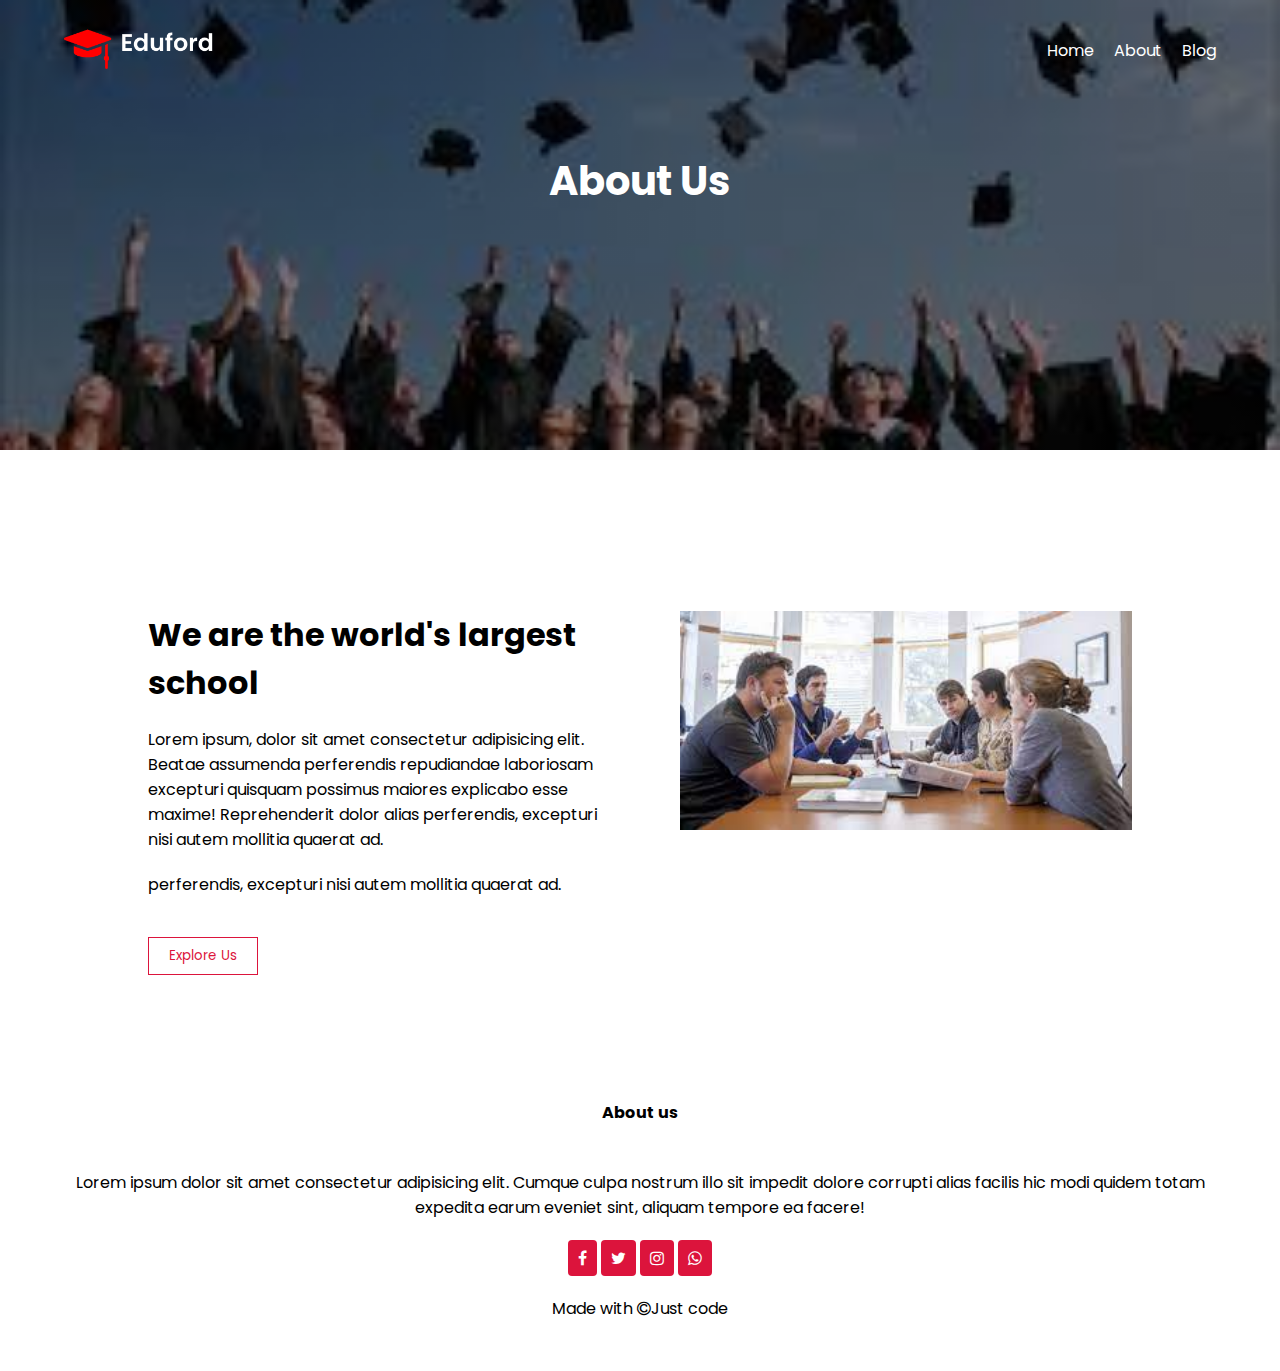
<file: about.html>
<!DOCTYPE html>
<html lang="en">

<head>
    <meta charset="UTF-8">
    <meta name="viewport" content="width=device-width, initial-scale=1.0">
    <title>School Website</title>
    <!--style css-->
    <link rel="stylesheet" href="style.css">
    <!--font awesome -->
    <link rel="stylesheet" href="https://cdnjs.cloudflare.com/ajax/libs/font-awesome/4.7.0/css/font-awesome.css"
        integrity="sha512-5A8nwdMOWrSz20fDsjczgUidUBR8liPYU+WymTZP1lmY9G6Oc7HlZv156XqnsgNUzTyMefFTcsFH/tnJE/+xBg=="
        crossorigin="anonymous" referrerpolicy="no-referrer" />
</head>

<body>
    <section class="sub-header">
        <nav>
            <a href="index.html"> <img src="images/logo.png" alt="logo"></a>
            <div class="nav-links">
                <ul>
                    <li><a href="index.html">Home</a></li>
                    <li><a href="about.html">About</a></li>
                    <li><a href="blog.html">Blog</a></li>
                </ul>
            </div>
        </nav>
        <h1>About Us</h1>
    </section>

    <!--========about section start=====-->

    <!--========about section end=====-->
    <section class="about-us">
        <div class="row">
            <div class="about-col">
                <h1>We are the world's largest school</h1>
                <p>Lorem ipsum, dolor sit amet consectetur adipisicing elit. Beatae assumenda perferendis repudiandae
                    laboriosam excepturi quisquam possimus maiores explicabo esse maxime! Reprehenderit dolor alias
                    perferendis, excepturi nisi autem mollitia quaerat ad.</p>
                perferendis, excepturi nisi autem mollitia quaerat ad.</p>
                <button class="cta-btn">Explore Us</button>
            </div>
            <div class="about-col">
                <img src="images/cta.jpg" alt="about image">
            </div>
        </div>
    </section>

    <!--==========footer section start=============-->
    <footer class="footer">
        <h4>About us</h4>
        <p>Lorem ipsum dolor sit amet consectetur adipisicing elit. Cumque culpa nostrum illo sit impedit dolore
            corrupti alias facilis hic modi quidem totam expedita earum eveniet sint, aliquam tempore ea facere!</p>
        <div class="icons">
            <i class="fa fa-facebook"></i>
            <i class="fa fa-twitter"></i>
            <i class="fa fa-instagram"></i>
            <i class="fa fa-whatsapp"></i>
        </div>
        <p>Made with <i class="fa fa-copyright"></i>Just code</p>
    </footer>
    <!--==========footer section end=============-->

</body>

</html>
</file>
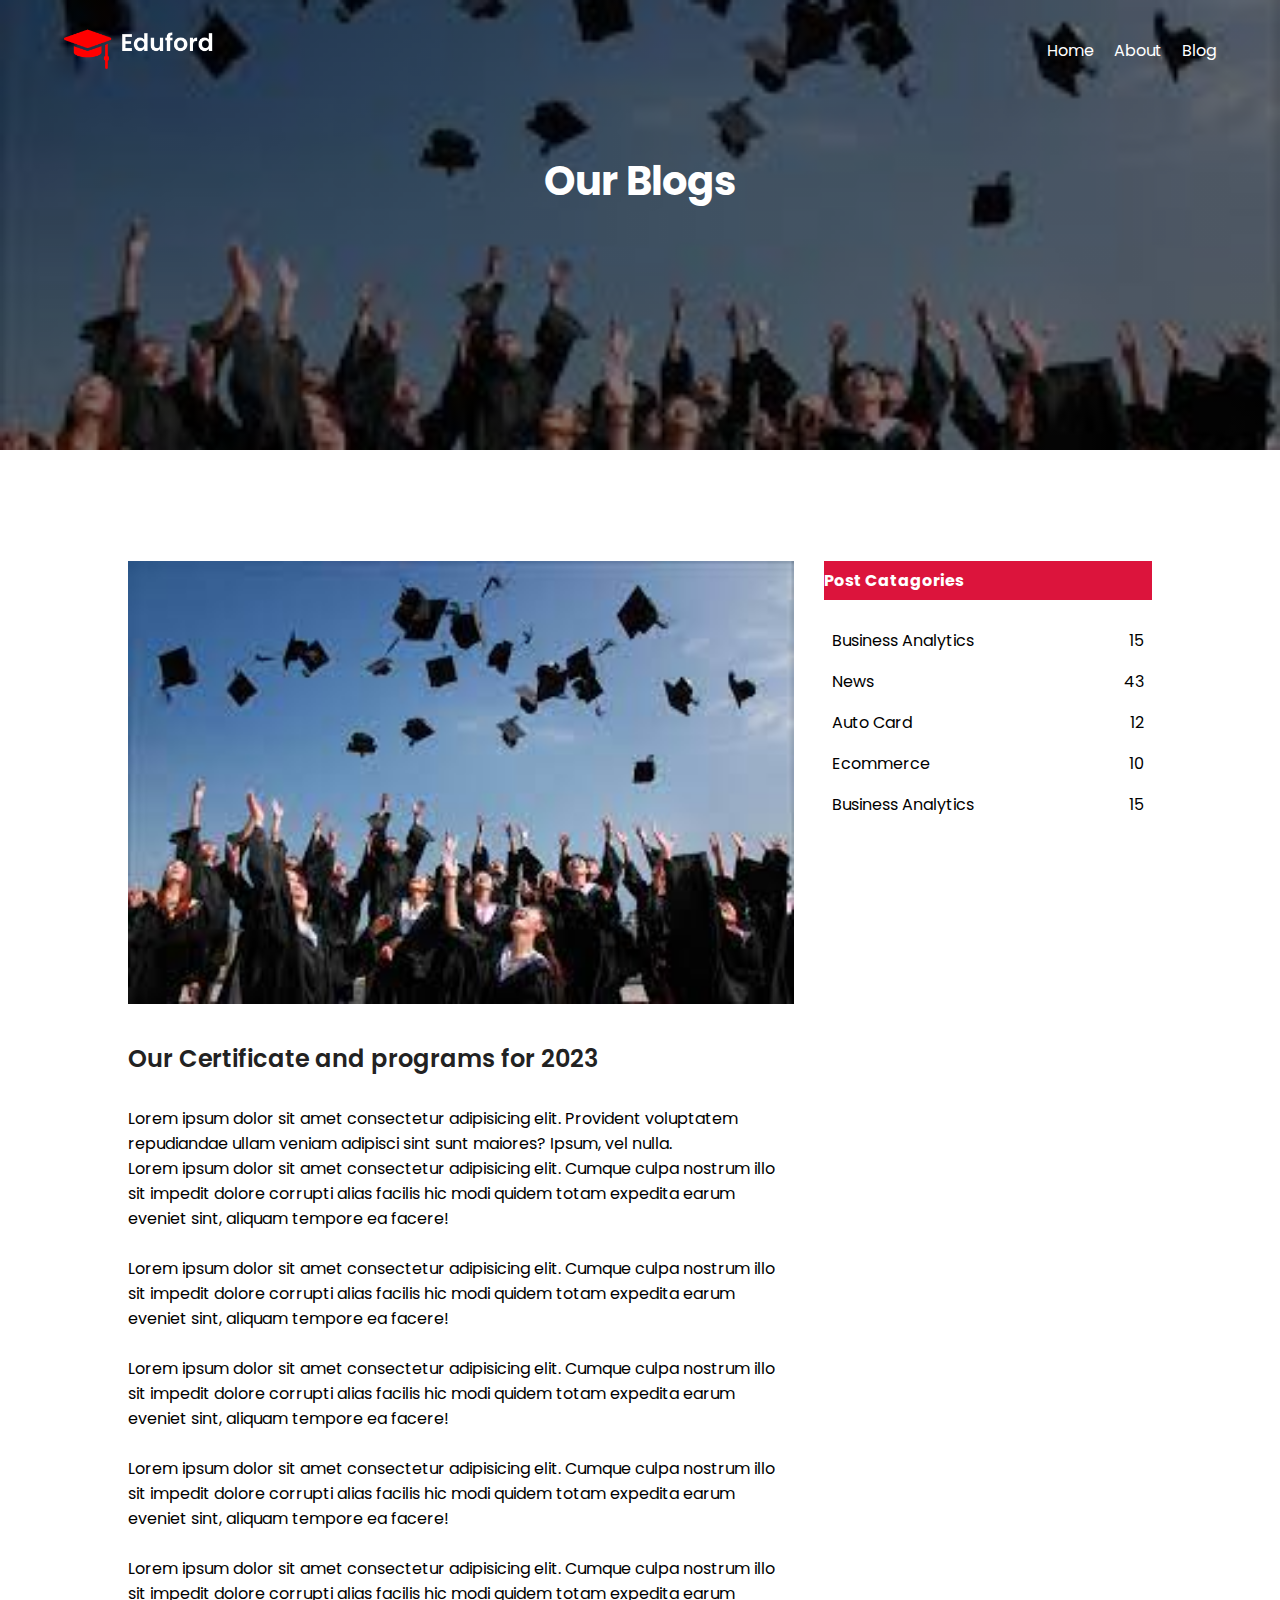
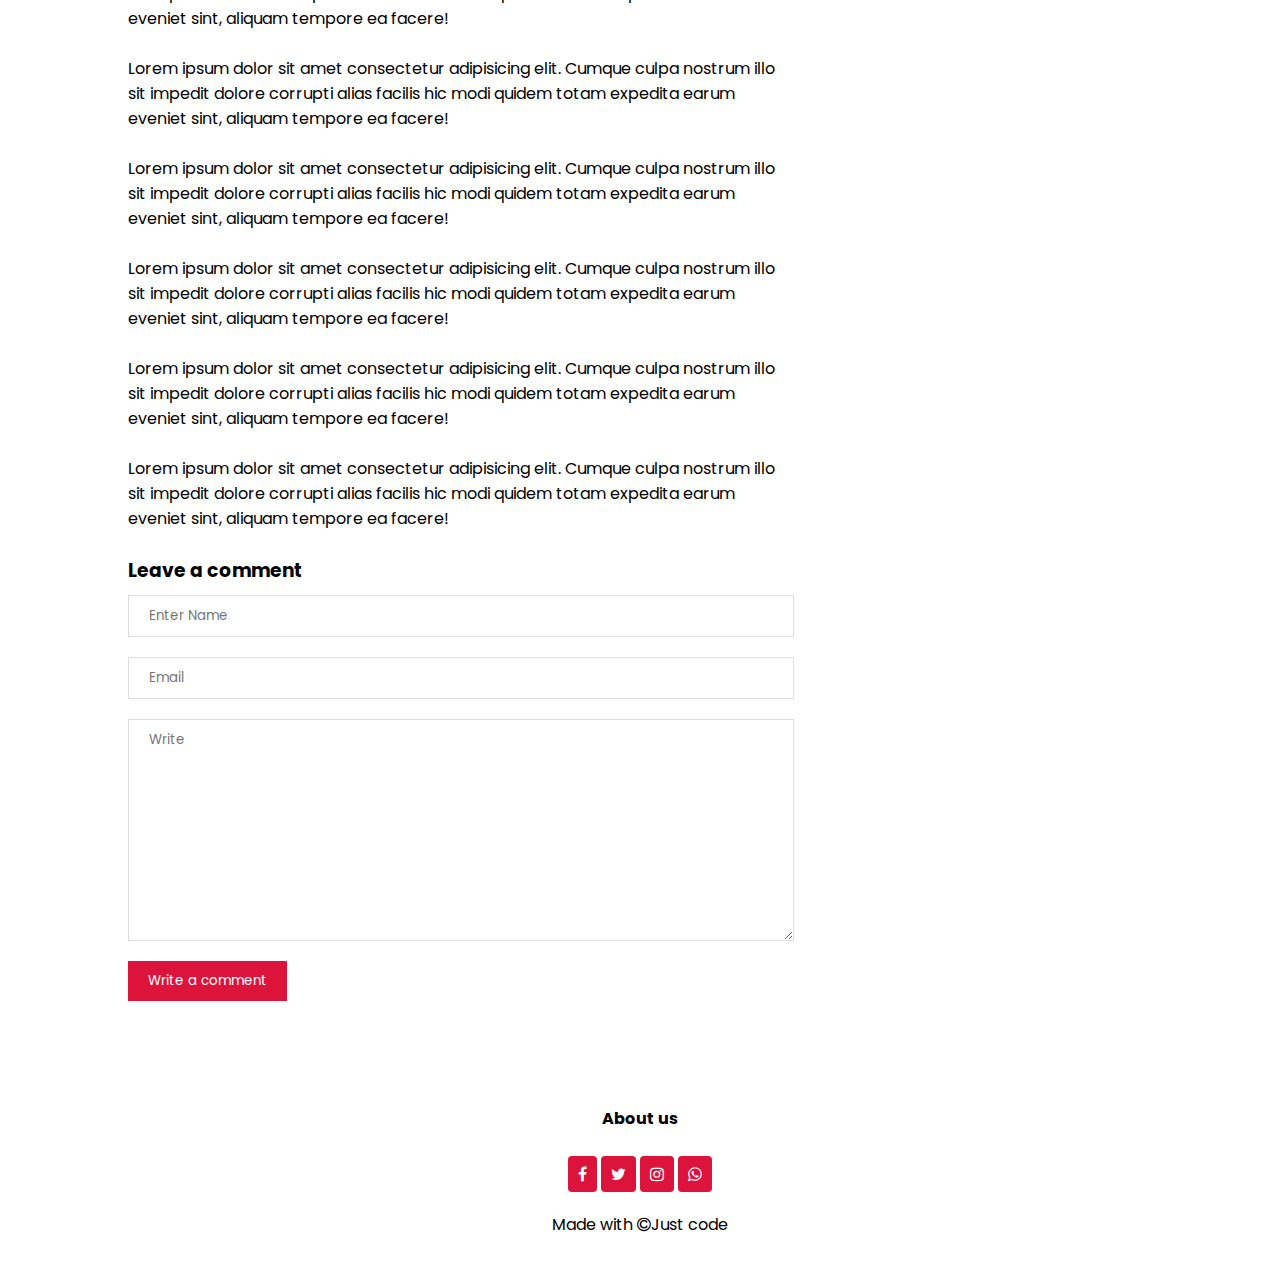
<file: blog.html>
<!DOCTYPE html>
<html lang="en">

<head>
    <meta charset="UTF-8">
    <meta name="viewport" content="width=device-width, initial-scale=1.0">
    <title>School Website</title>
    <!--style css-->
    <link rel="stylesheet" href="style.css">
    <!--font awesome -->
    <link rel="stylesheet" href="https://cdnjs.cloudflare.com/ajax/libs/font-awesome/4.7.0/css/font-awesome.css"
        integrity="sha512-5A8nwdMOWrSz20fDsjczgUidUBR8liPYU+WymTZP1lmY9G6Oc7HlZv156XqnsgNUzTyMefFTcsFH/tnJE/+xBg=="
        crossorigin="anonymous" referrerpolicy="no-referrer" />
</head>

<body>
    <section class="sub-header">
        <nav>
            <a href="index.html"> <img src="images/logo.png" alt="logo"></a>
            <div class="nav-links">
                <ul>
                    <li><a href="index.html">Home</a></li>
                    <li><a href="about.html">About</a></li>
                    <li><a href="blog.html">Blog</a></li>
                </ul>
            </div>
        </nav>
        <h1>Our Blogs</h1>
    </section>

    <!--========blog section start=====-->

    <section class="blog-content">
        <div class="row">
            <div class="blog-left">
                <img src="images/background.jpg" alt="certificate image">
                <h2>Our Certificate and programs for 2023</h2>
                <p>Lorem ipsum dolor sit amet consectetur adipisicing elit. Provident voluptatem repudiandae ullam
                    veniam adipisci sint sunt maiores? Ipsum, vel nulla.</p>
                <p>Lorem ipsum dolor sit amet consectetur adipisicing elit. Cumque culpa nostrum illo sit impedit dolore
                    corrupti alias facilis hic modi quidem totam expedita earum eveniet sint, aliquam tempore ea facere!
                </p>
                <br>
                <p>Lorem ipsum dolor sit amet consectetur adipisicing elit. Cumque culpa nostrum illo sit impedit dolore
                    corrupti alias facilis hic modi quidem totam expedita earum eveniet sint, aliquam tempore ea facere!
                </p>
                <br>
                <p>Lorem ipsum dolor sit amet consectetur adipisicing elit. Cumque culpa nostrum illo sit impedit dolore
                    corrupti alias facilis hic modi quidem totam expedita earum eveniet sint, aliquam tempore ea facere!
                </p>
                <br>
                <p>Lorem ipsum dolor sit amet consectetur adipisicing elit. Cumque culpa nostrum illo sit impedit dolore
                    corrupti alias facilis hic modi quidem totam expedita earum eveniet sint, aliquam tempore ea facere!
                </p>
                <br>
                <p>Lorem ipsum dolor sit amet consectetur adipisicing elit. Cumque culpa nostrum illo sit impedit dolore
                    corrupti alias facilis hic modi quidem totam expedita earum eveniet sint, aliquam tempore ea facere!
                </p>
                <br>
                <p>Lorem ipsum dolor sit amet consectetur adipisicing elit. Cumque culpa nostrum illo sit impedit dolore
                    corrupti alias facilis hic modi quidem totam expedita earum eveniet sint, aliquam tempore ea facere!
                </p>
                <br>
                <p>Lorem ipsum dolor sit amet consectetur adipisicing elit. Cumque culpa nostrum illo sit impedit dolore
                    corrupti alias facilis hic modi quidem totam expedita earum eveniet sint, aliquam tempore ea facere!
                </p>
                <br>
                <p>Lorem ipsum dolor sit amet consectetur adipisicing elit. Cumque culpa nostrum illo sit impedit dolore
                    corrupti alias facilis hic modi quidem totam expedita earum eveniet sint, aliquam tempore ea facere!
                </p>
                <br>
                <p>Lorem ipsum dolor sit amet consectetur adipisicing elit. Cumque culpa nostrum illo sit impedit dolore
                    corrupti alias facilis hic modi quidem totam expedita earum eveniet sint, aliquam tempore ea facere!
                </p>
                <br>
                <p>Lorem ipsum dolor sit amet consectetur adipisicing elit. Cumque culpa nostrum illo sit impedit dolore
                    corrupti alias facilis hic modi quidem totam expedita earum eveniet sint, aliquam tempore ea facere!
                </p>
                <br>
                <div class="comment-box">
                    <h3>Leave a comment</h3>
                    <form action="">
                        <input type="text" name="" id="" placeholder="Enter Name">
                        <input type="email" name="" id="" placeholder="Email">
                        <textarea name="" id="" cols="30" rows="10" placeholder=Write a comment></textarea>
                        <button class="blog-btn">Write a comment</button>
                    </form>
                </div>
            </div>
            <div class="blog-right">
                <h3>Post Catagories</h3>
                <div>
                    <span>Business Analytics</span>
                    <span>15</span>
                </div>
                <div>
                    <span>News</span>
                    <span>43</span>
                </div>
                <div>
                    <span>Auto Card</span>
                    <span>12</span>
                </div>
                <div>
                    <span>Ecommerce</span>
                    <span>10</span>
                </div>
                <div>
                    <span>Business Analytics</span>
                    <span>15</span>
                </div>
            </div>
        </div>
    </section>

    <!--========blog section end=====-->

    <!--==========footer section start=============-->
    <footer class="footer">
        <h4>About us</h4>
        <div class="icons">
            <i class="fa fa-facebook"></i>
            <i class="fa fa-twitter"></i>
            <i class="fa fa-instagram"></i>
            <i class="fa fa-whatsapp"></i>
        </div>
        <p>Made with <i class="fa fa-copyright"></i>Just code</p>
    </footer>
    <!--==========footer section end=============-->

</body>

</html>
</file>
<file: style.css>
@import url('https://fonts.googleapis.com/css2?family=Poppins:ital,wght@0,300;0,400;0,500;0,600;0,700;0,800;1,500&family=Roboto:ital,wght@0,400;0,500;0,700;1,300&display=swap');

* {
    margin: 0;
    padding: 0;
    box-sizing: border-box;
    font-family:'Poppins', sans-serif;
}

header {
    position: relative;
    height: 100vh;
    width: 100%;
    background-image: linear-gradient(rgba(0,0,0,0.5),rgba(0,0,0,0.5)) , url(images/r.png);
    background-size: cover;
    background-position: center;
}

nav {
    display: flex;
    align-items: center;
    justify-content: space-between;
    padding: 2% 5%; 
}

nav img {
    width: 150px;
}

.nav-links ul {
    list-style: none;
    display: flex;
    gap: 20px;
}

.nav-links ul li {}
.nav-links ul li a {
    color: #fff;
    text-decoration: none;
}

.nav-links ul li a:hover {
color: yellow;
transition: all .3s ease-in-out;
}

.textbox {
    color: #fff;
    width: 90%;
    text-align: center;
    position: absolute;
    top: 50%;
    left: 50%;
    transform: translate(-50%,-50%);
    display: flex;
    flex-direction: column;
    align-items: center;
    gap: 20px;
    padding: 0 20px;
}

.textbox h1 {
    font-size: 60px;
}

.textbox p {
    padding: 20px 50px;
}

.textbox .hero-btn {
    border: 1px solid crimson;
    display: inline-block;
    padding: .5rem 1rem;
    color: #fff;
    text-decoration: none;
    transition: all .3s ease;
}

.textbox .hero-btn:hover {
    background-color: crimson;
}

/* courses section start */

.courses {
    width: 80%;
    margin: auto;
    text-align: center;
    padding-top: 50px;
}

.row{
    display: flex;
    padding-top: 5%;
    justify-content: space-between;
}

.course-col {
flex-basis: 31%;
border-radius: 10px;
background: #fff3f3;
padding: 10px 12px;
transition: .5s ease;
}

.course-col:hover{
    box-shadow: 0 0 20px rgba(0,0,0,.2);
}

.course-col h3 {
    text-align: center;
    font-weight: 600;
}

@media(max-width:992px) {
    .row {
        flex-direction: column;
        gap: 20px;
    }
}

/* campus */

.campus {
    width: 80%;
    padding-top: 50px;
    text-align: center;
    margin: auto;
}

.campus-col {
    flex-basis:32%;
    border-radius: 10px;
    margin-bottom: 30px;
    overflow: hidden;
    position: relative;
}

.campus-col img {
    width: 100%;
    display: block;
}

.layer {
    position: absolute;
    background-color: transparent;
    height: 100%;
    width: 100%;
    top: 0;
    left: 0;
    transition: .5s;
}

.layer:hover {
    background-color: rgba(139,99,177,0.7);
}

.layer h2 {
    position: absolute;
    width: 100%;
    bottom: 0;
    left: 50%;
    transform: translateX(-50%);
    opacity: 0;
    transition: .5s;
    color: #fff;
}

.layer:hover h2 {
    bottom: 49%;
    opacity: 1;
}

/*facilites*/

.facility {
    width: 80%;
    margin: auto;
    padding-top: 100px;
    text-align: center;
}

.facility-col {
    flex-basis: 31%;
    border-radius: 10px;
    padding-bottom: 5%;
    text-align-last:left;
    display: flex;
    flex-direction: column;
    gap: 10px;
}

.facility-col img {
    width: 100%;
    display: block;
    border-radius: 10px;
    transition: .5s;
}

.facility-col img:hover {
    transform: scale(.9);

}
.facility-col p {
    padding: 0;
    text-align: left;
}

/* testimonial*/

.testimonial {
    padding-top: 100px;
    width:80%;
    margin: auto;
}

.testimonial >h3 ,p {
    text-align: center;
}

.testimonial-col {
    flex-basis: 31%;
    border-radius: 10px;
    margin-bottom: 5%;
    background: #fff3f3;
    padding: 25px;
    cursor: pointer;
    display: flex;
    text-align: left;
}

.testimonial-col p ,h3 {
    text-align: left;
}

.testimonial-col img {
    height: 40px;
    margin-left: 5px;
    margin-right: 30px;
    border-radius: 50%;
    margin-bottom: 10px;
}
.testimonial-col p {
    font-weight: 300;
}

.testimonial-col fa {
    color: #f44336;
}

@media(min-width:992px) {
    .testimonial-col {
        flex-direction: column;
        align-items: flex-start;
    }
}

/* cta */

.cta {
    width: 80%;
    margin: 100px auto;
    background-image: linear-gradient(rgba(0,0,0,0.7),rgba(0,0,0,0.7)),url(images/cta.jpg);
    padding: 100px 0;
    display: flex;
    flex-direction: column;
    gap: 20px;
    text-align: center;
    align-items: center;
    color: #fff;
}

.cta h1 {
    font-size: 40px;
    margin-bottom: 40px;
}

.cta-btn {
    border: 1px solid crimson;
    display: inline-block;
    padding: 8px 20px;
    color: #fff;
    text-decoration: none;
    background: transparent;
    transition: .4s;
}

.cta-btn:hover {
    background: crimson;
}

@media ( max-width:700px) {
    .cta h1 {
        font-size: 20px;
    }
}

/*footer*/

.footer {
    text-align: center;
    width: 100%;
    padding: 30px 0;
}

.footer h4 {
    margin-bottom: 25px;
    margin-top: 15px;
}

.footer p {
    padding: 20px 50px;
}

.icons .fa {
    color: #fff;
    background-color: crimson;
    border-radius: 4px;
    padding: 10px;
}

/*subheader*/

.sub-header {
    height: 50vh;
    background-image: linear-gradient(rgba(0,0,0,0.5),rgba(0,0,0,0.5)),url(images/background.jpg);
    background-size: cover;
    background-position: center;
}

.sub-header h1 {
    text-align: center;
    color: #fff;
    font-size: 40px;
    margin-top: 50px;
}
.about-us {
    width: 80%;
    margin: auto;
    padding-top: 80px;
    padding-bottom: 50px;
}
.about-col {
    flex-basis: 48%;
    padding: 30px 20px;
    text-align: left;
    display: flex;
    flex-direction: column;
    gap: 20px;
    align-items: flex-start;
}
.about-col p {
    text-align: left;
}

.about-col img {
    width: 100%;
}
.about-col h1 {
    padding-top: 0;
}

.about-col .cta-btn {
    color: crimson;
}
.about-col .cta-btn:hover {
    color: white;
}

.blog-content {
    width: 80%;
    padding: 60px 0;
    margin: auto;
}

.blog-left {
    flex-basis: 65%;
}

.blog-left img {
    width: 100%;
}

.blog-left h2 {
    color: #222;
    font-weight: 600;
    margin: 30px 0;
}

.blog-left p {
    text-align: left;
}

.blog-right {
    flex-basis: 32%;
}

.comment-box {
    display: flex;
    flex-direction: column;
    gap: 10px;
}

.comment-box form {
    display: flex;
    flex-direction: column;
    gap: 20px;
    align-items: flex-start;
}

.comment-box form input , textarea {
    display: block;
    width: 100%;
    padding: 10px 20px;
    outline: none;
    border: 1px solid #ddd;
    transition: .3s;
}

.comment-box form input:focus , textarea:focus {
    border-color: crimson;
}

.comment-box .blog-btn {
    padding: 10px 20px;
    background-color: crimson;
    color: white;
    border: none;
    transition: .5s;
    cursor: pointer;
}

.comment-box .blog-btn:hover {
    transform: scale(1.11);
}

.blog-right h3 {
    background-color: crimson;
    color: #fff;
    padding: 7px 0;
    font-size: 16px;
    margin-bottom: 20px;
}

.blog-right div {
    display: flex;
    align-items: center;
    justify-content: space-between;
    padding: 8px;
}
</file>
